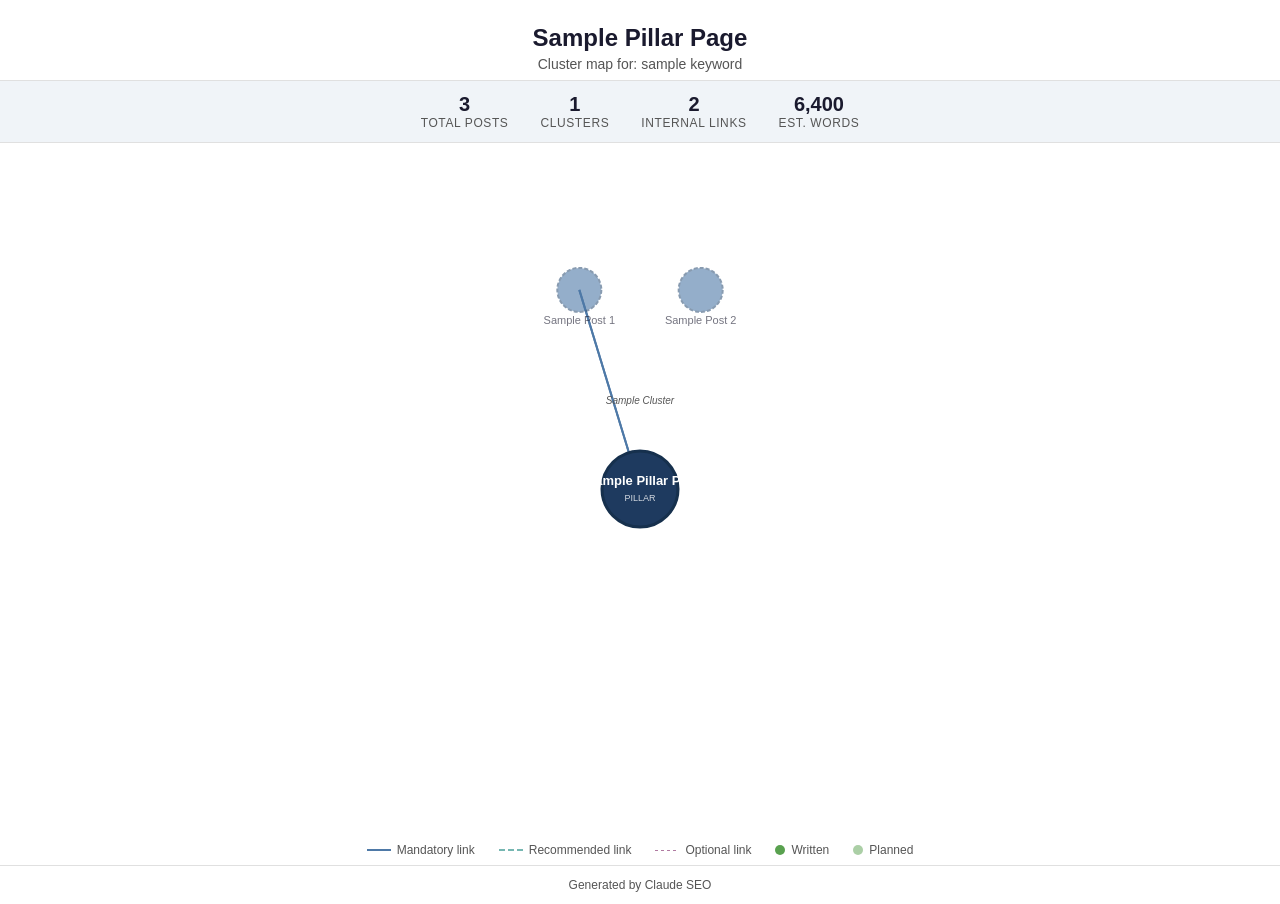
<file: .opencode/skills/seo-cluster/templates/cluster-map.html>
<!DOCTYPE html>
<html lang="en">
<head>
  <meta charset="UTF-8">
  <meta name="viewport" content="width=device-width, initial-scale=1.0">
  <title>Content Cluster Map</title>
  <style>
    :root {
      --bg: #ffffff;
      --bg-secondary: #f8f9fa;
      --text: #1a1a2e;
      --text-secondary: #555555;
      --border: #e0e0e0;
      --pillar-fill: #1e3a5f;
      --pillar-stroke: #16304d;
      --link-mandatory: #4E79A7;
      --link-recommended: #76B7B2;
      --link-optional: #B07AA1;
      --tooltip-bg: #1a1a2e;
      --tooltip-text: #ffffff;
      --stats-bg: #f0f4f8;
      --written-opacity: 1.0;
      --planned-opacity: 0.6;
    }

    @media (prefers-color-scheme: dark) {
      :root {
        --bg: #1a1a2e;
        --bg-secondary: #16213e;
        --text: #e0e0e0;
        --text-secondary: #aaaaaa;
        --border: #333355;
        --pillar-fill: #2d5a8f;
        --pillar-stroke: #4E79A7;
        --tooltip-bg: #0f0f23;
        --tooltip-text: #e0e0e0;
        --stats-bg: #16213e;
      }
    }

    * {
      margin: 0;
      padding: 0;
      box-sizing: border-box;
    }

    body {
      font-family: -apple-system, BlinkMacSystemFont, "Segoe UI", Roboto, Helvetica, Arial, sans-serif;
      background: var(--bg);
      color: var(--text);
      min-height: 100vh;
      display: flex;
      flex-direction: column;
    }

    header {
      text-align: center;
      padding: 24px 16px 8px;
    }

    header h1 {
      font-size: 1.5rem;
      font-weight: 700;
      color: var(--text);
      margin-bottom: 4px;
    }

    header p {
      font-size: 0.875rem;
      color: var(--text-secondary);
    }

    .stats-bar {
      display: flex;
      justify-content: center;
      gap: 32px;
      padding: 12px 16px;
      background: var(--stats-bg);
      border-top: 1px solid var(--border);
      border-bottom: 1px solid var(--border);
      flex-wrap: wrap;
    }

    .stat {
      text-align: center;
    }

    .stat-value {
      font-size: 1.25rem;
      font-weight: 700;
      color: var(--text);
    }

    .stat-label {
      font-size: 0.75rem;
      color: var(--text-secondary);
      text-transform: uppercase;
      letter-spacing: 0.05em;
    }

    .map-container {
      flex: 1;
      display: flex;
      align-items: center;
      justify-content: center;
      padding: 16px;
      min-height: 500px;
    }

    svg {
      max-width: 100%;
      max-height: 80vh;
    }

    .pillar-node {
      cursor: pointer;
      transition: transform 0.2s ease;
    }

    .pillar-node:hover {
      filter: brightness(1.1);
    }

    .spoke-node {
      cursor: pointer;
      transition: opacity 0.2s ease;
    }

    .spoke-node:hover {
      filter: brightness(1.15);
    }

    .spoke-node.planned {
      opacity: var(--planned-opacity);
      stroke-dasharray: 4 2;
    }

    .spoke-node.written {
      opacity: var(--written-opacity);
    }

    .link-line {
      transition: opacity 0.2s ease, stroke-width 0.2s ease;
    }

    .link-line.mandatory {
      stroke: var(--link-mandatory);
      stroke-width: 2;
    }

    .link-line.recommended {
      stroke: var(--link-recommended);
      stroke-width: 1.5;
      stroke-dasharray: 6 3;
    }

    .link-line.optional {
      stroke: var(--link-optional);
      stroke-width: 1;
      stroke-dasharray: 3 3;
    }

    .link-line.dimmed {
      opacity: 0.1;
    }

    .link-line.highlighted {
      opacity: 1;
      stroke-width: 3;
    }

    .node-label {
      font-size: 11px;
      fill: var(--text);
      text-anchor: middle;
      pointer-events: none;
      user-select: none;
    }

    .pillar-label {
      font-size: 13px;
      font-weight: 700;
      fill: #ffffff;
      text-anchor: middle;
      pointer-events: none;
      user-select: none;
    }

    .cluster-label {
      font-size: 10px;
      fill: var(--text-secondary);
      text-anchor: middle;
      pointer-events: none;
      font-style: italic;
    }

    .tooltip {
      position: fixed;
      background: var(--tooltip-bg);
      color: var(--tooltip-text);
      padding: 12px 16px;
      border-radius: 8px;
      font-size: 0.8125rem;
      line-height: 1.5;
      max-width: 280px;
      pointer-events: none;
      opacity: 0;
      transition: opacity 0.15s ease;
      z-index: 100;
      box-shadow: 0 4px 16px rgba(0, 0, 0, 0.3);
    }

    .tooltip.visible {
      opacity: 1;
    }

    .tooltip-title {
      font-weight: 700;
      margin-bottom: 4px;
    }

    .tooltip-detail {
      display: flex;
      justify-content: space-between;
      gap: 16px;
    }

    .tooltip-detail span:first-child {
      color: var(--text-secondary);
    }

    .legend {
      display: flex;
      justify-content: center;
      gap: 24px;
      padding: 8px 16px;
      flex-wrap: wrap;
    }

    .legend-item {
      display: flex;
      align-items: center;
      gap: 6px;
      font-size: 0.75rem;
      color: var(--text-secondary);
    }

    .legend-line {
      width: 24px;
      height: 2px;
    }

    .legend-line.mandatory { background: var(--link-mandatory); }
    .legend-line.recommended { background: var(--link-recommended); background-image: repeating-linear-gradient(90deg, var(--link-recommended) 0 6px, transparent 6px 9px); background-color: transparent; height: 2px;}
    .legend-line.optional { background: var(--link-optional); background-image: repeating-linear-gradient(90deg, var(--link-optional) 0 3px, transparent 3px 6px); background-color: transparent; height: 1px;}

    .legend-dot {
      width: 10px;
      height: 10px;
      border-radius: 50%;
    }

    .legend-dot.written { background: #59A14F; }
    .legend-dot.planned { background: #59A14F; opacity: 0.5; border: 1px dashed #59A14F; }

    footer {
      text-align: center;
      padding: 12px 16px;
      font-size: 0.75rem;
      color: var(--text-secondary);
      border-top: 1px solid var(--border);
    }
  </style>
</head>
<body>
  <header>
    <h1 id="map-title">Content Cluster Map</h1>
    <p id="map-subtitle">SERP-based semantic topic clustering</p>
  </header>

  <div class="stats-bar">
    <div class="stat">
      <div class="stat-value" id="stat-posts">0</div>
      <div class="stat-label">Total Posts</div>
    </div>
    <div class="stat">
      <div class="stat-value" id="stat-clusters">0</div>
      <div class="stat-label">Clusters</div>
    </div>
    <div class="stat">
      <div class="stat-value" id="stat-links">0</div>
      <div class="stat-label">Internal Links</div>
    </div>
    <div class="stat">
      <div class="stat-value" id="stat-words">0</div>
      <div class="stat-label">Est. Words</div>
    </div>
  </div>

  <div class="map-container">
    <svg id="cluster-svg" role="img" aria-label="Content cluster visualization showing pillar page connected to topic clusters and spoke pages">
      <title>Content Cluster Map</title>
      <desc>Interactive visualization of a hub-and-spoke content architecture. The central pillar node connects to surrounding cluster groups, each containing spoke pages.</desc>
    </svg>
  </div>

  <div class="legend">
    <div class="legend-item"><div class="legend-line mandatory"></div> Mandatory link</div>
    <div class="legend-item"><div class="legend-line recommended"></div> Recommended link</div>
    <div class="legend-item"><div class="legend-line optional"></div> Optional link</div>
    <div class="legend-item"><div class="legend-dot written"></div> Written</div>
    <div class="legend-item"><div class="legend-dot planned"></div> Planned</div>
  </div>

  <footer>Generated by Claude SEO</footer>

  <div class="tooltip" id="tooltip"></div>

  <script>
    // === CLUSTER DATA (replaced by skill at generation time) ===
    const CLUSTER_DATA = {
      pillar: { title: "Sample Pillar Page", keyword: "sample keyword", volume: 5000, template: "ultimate-guide", wordCount: 3500, url: "/pillar" },
      clusters: [
        {
          name: "Sample Cluster",
          color: "#4E79A7",
          posts: [
            { title: "Sample Post 1", keyword: "sample post 1", volume: 1200, template: "how-to", wordCount: 1500, url: "/post-1", status: "planned" },
            { title: "Sample Post 2", keyword: "sample post 2", volume: 800, template: "listicle", wordCount: 1400, url: "/post-2", status: "planned" }
          ]
        }
      ],
      links: [
        { from: "pillar", to: "cluster-0-post-0", type: "mandatory" },
        { from: "cluster-0-post-0", to: "pillar", type: "mandatory" }
      ],
      meta: { totalPosts: 3, totalClusters: 1, totalLinks: 2, estimatedWords: 6400 }
    };
    // === END CLUSTER DATA ===

    const COLORS = ["#4E79A7", "#F28E2B", "#E15759", "#76B7B2", "#59A14F", "#EDC948", "#B07AA1", "#FF9DA7"];
    const LINK_TYPES = ["mandatory", "recommended", "optional"];

    (function render() {
      const data = CLUSTER_DATA;
      const svg = document.getElementById("cluster-svg");
      const tooltip = document.getElementById("tooltip");

      // Update header
      document.getElementById("map-title").textContent = data.pillar.title || "Content Cluster Map";
      document.getElementById("map-subtitle").textContent = "Cluster map for: " + data.pillar.keyword;

      // Update stats
      document.getElementById("stat-posts").textContent = data.meta.totalPosts;
      document.getElementById("stat-clusters").textContent = data.meta.totalClusters;
      document.getElementById("stat-links").textContent = data.meta.totalLinks;
      document.getElementById("stat-words").textContent = (Number(data.meta.estimatedWords) || 0).toLocaleString();

      // Layout calculations
      const numClusters = data.clusters.length;
      const maxPostsInCluster = Math.max(...data.clusters.map(c => c.posts.length), 1);
      const baseRadius = 140;
      const clusterRadius = baseRadius + numClusters * 15;
      const spokeRadius = 55 + maxPostsInCluster * 10;
      const totalRadius = clusterRadius + spokeRadius + 60;
      const cx = totalRadius + 40;
      const cy = totalRadius + 40;
      const width = (totalRadius + 40) * 2;
      const height = (totalRadius + 40) * 2;

      svg.setAttribute("viewBox", "0 0 " + width + " " + height);
      svg.setAttribute("width", Math.min(width, 900));
      svg.setAttribute("height", Math.min(height, 900));

      // Build node position map
      const nodePositions = {};
      nodePositions["pillar"] = { x: cx, y: cy };

      const clusterCenters = [];
      for (let ci = 0; ci < numClusters; ci++) {
        const angle = (2 * Math.PI * ci) / numClusters - Math.PI / 2;
        const ccx = cx + Math.cos(angle) * clusterRadius;
        const ccy = cy + Math.sin(angle) * clusterRadius;
        clusterCenters.push({ x: ccx, y: ccy, angle: angle });

        const cluster = data.clusters[ci];
        const numPosts = cluster.posts.length;
        for (let pi = 0; pi < numPosts; pi++) {
          const spreadAngle = Math.PI * 0.6;
          const startAngle = angle - spreadAngle / 2;
          const postAngle = numPosts === 1
            ? angle
            : startAngle + (spreadAngle * pi) / (numPosts - 1);
          const px = ccx + Math.cos(postAngle) * spokeRadius;
          const py = ccy + Math.sin(postAngle) * spokeRadius;
          const nodeId = "cluster-" + ci + "-post-" + pi;
          nodePositions[nodeId] = { x: px, y: py };
        }
      }

      // SVG content assembly
      let svgContent = "";

      // Draw links first (behind nodes)
      const linkElements = [];
      data.links.forEach(function(link, idx) {
        const fromPos = nodePositions[link.from];
        const toPos = nodePositions[link.to];
        if (!fromPos || !toPos) return;
        const linkType = LINK_TYPES.indexOf(link.type) >= 0 ? link.type : "optional";
        const linkClass = "link-line " + linkType;
        const linkId = "link-" + idx;
        svgContent += '<line id="' + linkId + '" class="' + linkClass + '" '
          + 'x1="' + fromPos.x + '" y1="' + fromPos.y + '" '
          + 'x2="' + toPos.x + '" y2="' + toPos.y + '" '
          + 'data-from="' + escapeHtml(link.from) + '" data-to="' + escapeHtml(link.to) + '"/>';
        linkElements.push(linkId);
      });

      // Draw cluster group labels
      clusterCenters.forEach(function(cc, ci) {
        const cluster = data.clusters[ci];
        const labelAngle = cc.angle;
        const labelDist = clusterRadius * 0.55;
        const lx = cx + Math.cos(labelAngle) * labelDist;
        const ly = cy + Math.sin(labelAngle) * labelDist;
        svgContent += '<text class="cluster-label" x="' + lx + '" y="' + ly + '">'
          + escapeHtml(cluster.name) + '</text>';
      });

      // Draw spoke nodes
      data.clusters.forEach(function(cluster, ci) {
        const color = safeColor(cluster.color, COLORS[ci % COLORS.length]);
        cluster.posts.forEach(function(post, pi) {
          const nodeId = "cluster-" + ci + "-post-" + pi;
          const pos = nodePositions[nodeId];
          const statusClass = post.status === "written" ? "written" : "planned";
          svgContent += '<g class="spoke-node ' + statusClass + '" data-node="' + nodeId + '">'
            + '<circle cx="' + pos.x + '" cy="' + pos.y + '" r="22" '
            + 'fill="' + color + '" stroke="' + darken(color) + '" stroke-width="2"/>'
            + '<text class="node-label" x="' + pos.x + '" y="' + (pos.y + 34) + '">'
            + escapeHtml(truncate(post.title, 18))
            + '</text></g>';
        });
      });

      // Draw pillar node (on top)
      svgContent += '<g class="pillar-node" data-node="pillar">'
        + '<circle cx="' + cx + '" cy="' + cy + '" r="38" '
        + 'fill="' + getComputedStyle(document.documentElement).getPropertyValue("--pillar-fill").trim() + '" '
        + 'stroke="' + getComputedStyle(document.documentElement).getPropertyValue("--pillar-stroke").trim() + '" '
        + 'stroke-width="3"/>'
        + '<text class="pillar-label" x="' + cx + '" y="' + (cy - 4) + '">'
        + escapeHtml(truncate(data.pillar.title, 16))
        + '</text>'
        + '<text class="pillar-label" x="' + cx + '" y="' + (cy + 12) + '" style="font-size:9px;font-weight:400;opacity:0.8">'
        + 'PILLAR'
        + '</text></g>';

      svg.innerHTML = svgContent;

      // Tooltip handling
      function showTooltip(e, nodeId) {
        let info;
        if (nodeId === "pillar") {
          info = data.pillar;
        } else {
          const parts = nodeId.match(/cluster-(\d+)-post-(\d+)/);
          if (!parts) return;
          info = data.clusters[parseInt(parts[1])].posts[parseInt(parts[2])];
        }
        if (!info) return;

        let html = '<div class="tooltip-title">' + escapeHtml(info.title) + '</div>';
        html += '<div class="tooltip-detail"><span>Keyword:</span><span>' + escapeHtml(info.keyword) + '</span></div>';
        html += '<div class="tooltip-detail"><span>Volume:</span><span>' + escapeHtml(info.volume || "N/A") + '</span></div>';
        html += '<div class="tooltip-detail"><span>Template:</span><span>' + escapeHtml(info.template) + '</span></div>';
        html += '<div class="tooltip-detail"><span>Words:</span><span>' + (Number(info.wordCount) || 0).toLocaleString() + '</span></div>';
        if (info.status) {
          html += '<div class="tooltip-detail"><span>Status:</span><span>' + escapeHtml(info.status) + '</span></div>';
        }

        tooltip.innerHTML = html;
        tooltip.classList.add("visible");

        const rect = tooltip.getBoundingClientRect();
        let tx = e.clientX + 12;
        let ty = e.clientY + 12;
        if (tx + rect.width > window.innerWidth) tx = e.clientX - rect.width - 12;
        if (ty + rect.height > window.innerHeight) ty = e.clientY - rect.height - 12;
        tooltip.style.left = tx + "px";
        tooltip.style.top = ty + "px";
      }

      function hideTooltip() {
        tooltip.classList.remove("visible");
      }

      function highlightLinks(nodeId) {
        document.querySelectorAll(".link-line").forEach(function(line) {
          if (line.dataset.from === nodeId || line.dataset.to === nodeId) {
            line.classList.add("highlighted");
            line.classList.remove("dimmed");
          } else {
            line.classList.add("dimmed");
            line.classList.remove("highlighted");
          }
        });
      }

      function resetLinks() {
        document.querySelectorAll(".link-line").forEach(function(line) {
          line.classList.remove("highlighted", "dimmed");
        });
      }

      // Attach event listeners to nodes
      document.querySelectorAll(".pillar-node, .spoke-node").forEach(function(node) {
        const nodeId = node.dataset.node;

        node.addEventListener("mouseenter", function(e) {
          showTooltip(e, nodeId);
          highlightLinks(nodeId);
        });

        node.addEventListener("mousemove", function(e) {
          const rect = tooltip.getBoundingClientRect();
          let tx = e.clientX + 12;
          let ty = e.clientY + 12;
          if (tx + rect.width > window.innerWidth) tx = e.clientX - rect.width - 12;
          if (ty + rect.height > window.innerHeight) ty = e.clientY - rect.height - 12;
          tooltip.style.left = tx + "px";
          tooltip.style.top = ty + "px";
        });

        node.addEventListener("mouseleave", function() {
          hideTooltip();
          resetLinks();
        });

        node.addEventListener("focus", function(e) {
          showTooltip(e, nodeId);
          highlightLinks(nodeId);
        });

        node.addEventListener("blur", function() {
          hideTooltip();
          resetLinks();
        });
      });

      // Keyboard accessibility
      document.querySelectorAll(".pillar-node, .spoke-node").forEach(function(node) {
        node.setAttribute("tabindex", "0");
        node.setAttribute("role", "button");
        const nodeId = node.dataset.node;
        let label;
        if (nodeId === "pillar") {
          label = "Pillar page: " + data.pillar.title;
        } else {
          const parts = nodeId.match(/cluster-(\d+)-post-(\d+)/);
          if (parts) {
            const post = data.clusters[parseInt(parts[1])].posts[parseInt(parts[2])];
            label = "Spoke page: " + post.title;
          }
        }
        if (label) node.setAttribute("aria-label", label);
      });
    })();

    // Utility functions
    // Escapes text and attribute values alike (quotes included): every
    // field below comes from SERP data the page does not control.
    function escapeHtml(str) {
      return String(str == null ? "" : str)
        .replace(/&/g, "&amp;")
        .replace(/</g, "&lt;")
        .replace(/>/g, "&gt;")
        .replace(/"/g, "&quot;")
        .replace(/'/g, "&#39;");
    }

    // Only #RRGGBB reaches fill/stroke: darken() parses exactly that form.
    function safeColor(value, fallback) {
      return /^#[0-9a-fA-F]{6}$/.test(value || "") ? value : fallback;
    }

    function truncate(str, maxLen) {
      if (!str) return "";
      str = String(str);
      return str.length > maxLen ? str.substring(0, maxLen - 1) + "\u2026" : str;
    }

    function darken(hex) {
      var r = parseInt(hex.slice(1, 3), 16);
      var g = parseInt(hex.slice(3, 5), 16);
      var b = parseInt(hex.slice(5, 7), 16);
      r = Math.max(0, Math.floor(r * 0.75));
      g = Math.max(0, Math.floor(g * 0.75));
      b = Math.max(0, Math.floor(b * 0.75));
      return "#" + ((1 << 24) + (r << 16) + (g << 8) + b).toString(16).slice(1);
    }
  </script>
</body>
</html>
</file>
